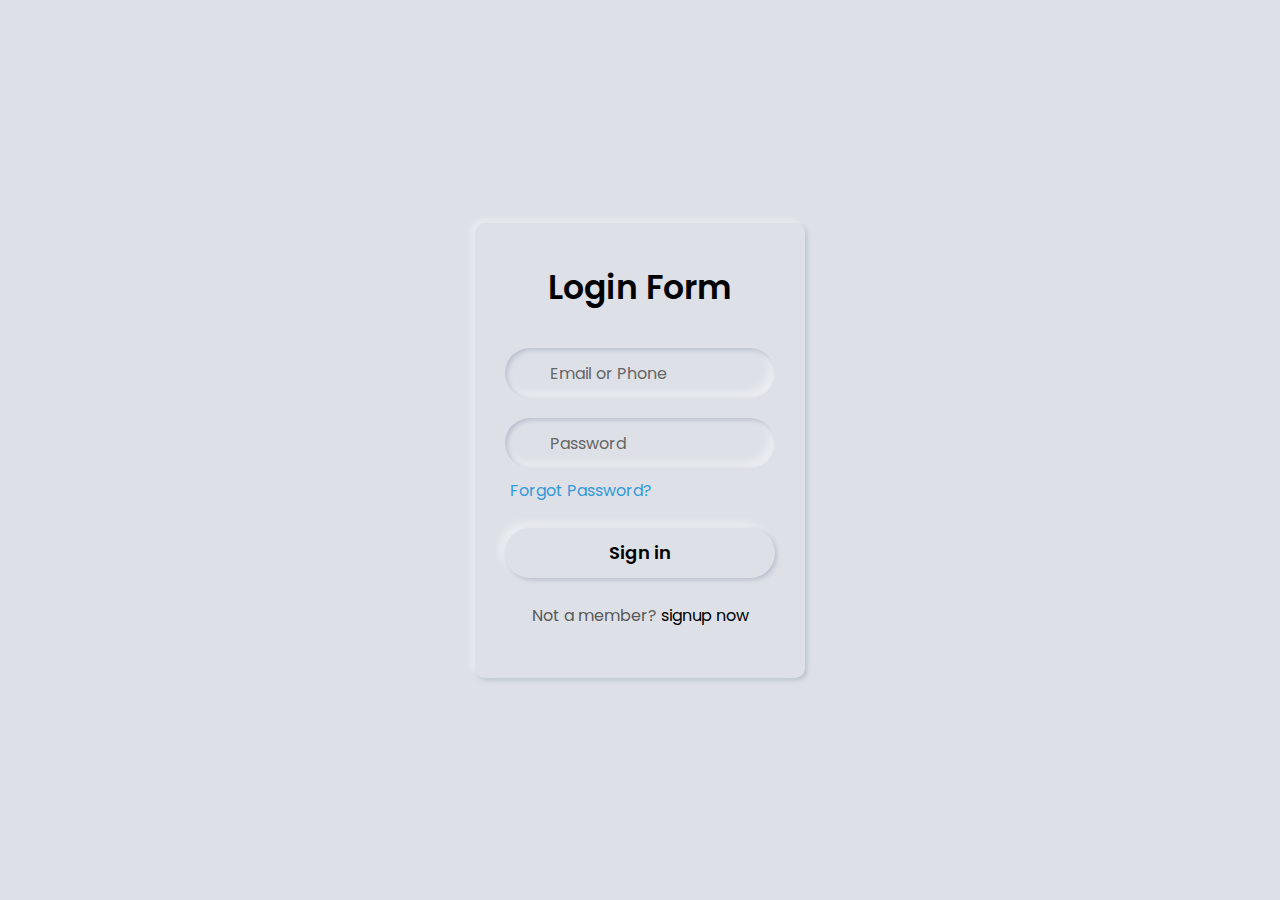
<file: join.html>
<!doctype html>
<html lang="en">
  <head>
    <meta charset="utf-8">
    <meta name="viewport" content="width=device-width, initial-scale=1">
    <title>Bootstrap demo</title>
    <link href="https://cdn.jsdelivr.net/npm/bootstrap@5.3.0/dist/css/bootstrap.min.css" rel="stylesheet" integrity="sha384-9ndCyUaIbzAi2FUVXJi0CjmCapSmO7SnpJef0486qhLnuZ2cdeRhO02iuK6FUUVM" crossorigin="anonymous">
<link rel="stylesheet" href="./join.css">  
</head>
  <body>
    <div class="content">
 
        <div class="text">Login Form</div>
        <form action="#">
          <div class="field">
            <span class="fas fa-user"></span>
            <input type="text" required>
            <label>Email or Phone</label>
          </div>
          <div class="field">
            <span class="fas fa-lock"></span>
            <input type="password">
            <label>Password</label>
          </div>
          <div class="forgot-pass"><a href="#">Forgot Password?</a></div>
          <button>Sign in</button>
          <div class="signup">Not a member?
            <a href="./signup.html">signup now</a>
          </div>
        </form>
    </div>

    <script src="https://cdn.jsdelivr.net/npm/bootstrap@5.3.0/dist/js/bootstrap.bundle.min.js" integrity="sha384-geWF76RCwLtnZ8qwWowPQNguL3RmwHVBC9FhGdlKrxdiJJigb/j/68SIy3Te4Bkz" crossorigin="anonymous"></script>
  </body>
</html>
</file>
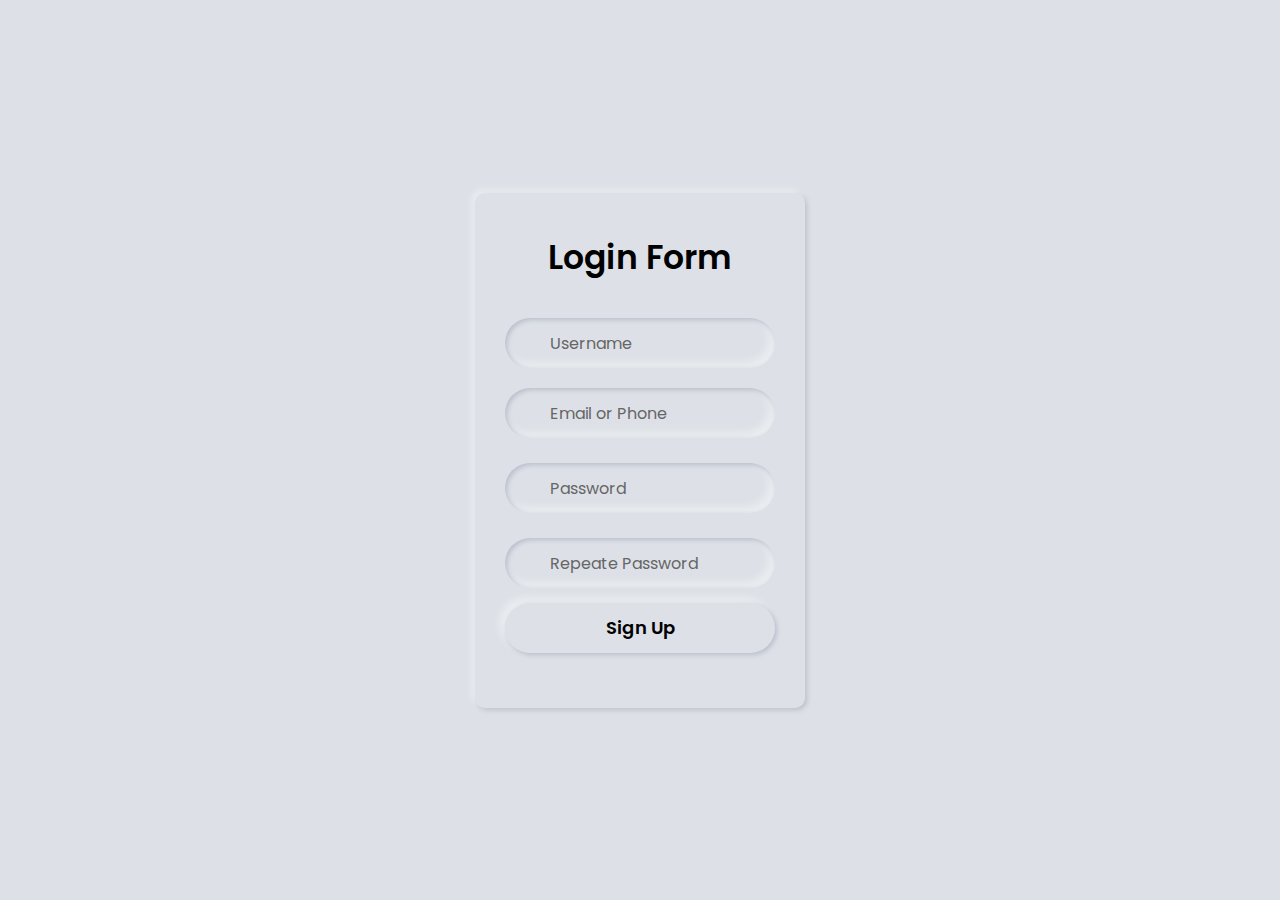
<file: signup.html>
<!doctype html>
<html lang="en">

<head>
    <meta charset="utf-8">
    <meta name="viewport" content="width=device-width, initial-scale=1">
    <title>Bootstrap demo</title>
    <link href="https://cdn.jsdelivr.net/npm/bootstrap@5.3.0/dist/css/bootstrap.min.css" rel="stylesheet"
        integrity="sha384-9ndCyUaIbzAi2FUVXJi0CjmCapSmO7SnpJef0486qhLnuZ2cdeRhO02iuK6FUUVM" crossorigin="anonymous">
    <link rel="stylesheet" href="./signup.css">
</head>

<body>

    <div class="content">

        <div class="text">Login Form</div>
        <form action="#">
            <div class="field">
                <span class="fas fa-user"></span>
                <input type="text" required>
                <label>Username</label>
            </div>
            <div class="field">
                <span class="fas fa-user"></span>
                <input type="text" required>
                <label>Email or Phone</label>
            </div>
            <br>
            <div class="field">
                <span class="fas fa-lock"></span>
                <input type="password">
                <label>Password</label>
            </div>
            <br>
            <div class="field">
                <span class="fas fa-lock"></span>
                <input type="password">
                <label>Repeate Password</label>
            </div>
       
            <button>Sign Up</button>
          
        </form>
    </div>


    <script src="https://cdn.jsdelivr.net/npm/bootstrap@5.3.0/dist/js/bootstrap.bundle.min.js"
        integrity="sha384-geWF76RCwLtnZ8qwWowPQNguL3RmwHVBC9FhGdlKrxdiJJigb/j/68SIy3Te4Bkz"
        crossorigin="anonymous"></script>
</body>

</html>
</file>
<file: join.css>
@import url('https://fonts.googleapis.com/css2?family=Poppins&display=swap');
*{
  margin:0;
  padding: 0;
  box-sizing: border-box;
  font-family: 'Poppins', sans-serif;
}

html,body{
  height: 100%;
}

body{
  display: grid;
  place-items: center;
  text-align: center;
  background: #dde1e7;
}

.content{
  width: 330px;
  background: #dde1e7;
  border-radius: 10px;
  padding: 40px 30px;
  box-shadow: -3px -3px 7px #ffffff73,
              2px 2px 5px rgba(94, 104, 121, 0.288);
}

.content .text{
  font-size: 33px;
  font-weight: 600;
  margin-bottom: 35px;
  color: #000;
}

.content .field{
  height: 50px;
  width: 100%;
  display: flex;
  position: relative;
}

.field input{
  height: 100%;
  width: 100%;
  padding-left: 45px;
  font-size: 18px;
  outline: none;
  border: none;
  color: #595959;
  background: #dde1e7;
  border-radius: 25px;
  box-shadow: inset 2px 2px 5px #babecc,
              inset -5px -5px 10px #ffffff73;
}

.field input:focus ~ label{
  box-shadow: inset 2px 2px 5px #babecc,
              inset -1px -1px 2px #ffffff73;
}

.field:nth-child(2){
  margin-top: 20px;
}

.field span{
  position: absolute;
  width: 50px;
  line-height: 50px;
  color: #595959;
}

.field label{
  position: absolute;
  top: 50%;
  left: 45px;
  pointer-events: none;
  color: #666666;
  transform: translateY(-50%);
}


.field input:focus ~ label{
  opacity: 0;
}

.forgot-pass{
  text-align: left;
  margin: 10px 0 10px 5px;
}

.forgot-pass a{
  font-size: 16px;
  color: #3498db;
  text-decoration: none;
}

.forgot-pass:hover a{
  text-decoration: underline;
}

button{
  margin: 15px 0;
  width: 100%;
  height: 50px;
  color: #000;
  font-size: 18px;
  font-weight: 600;
  background: #dde1e7;
  border: none;
  outline: none;
  cursor: pointer;
  border-radius: 25px;
  box-shadow: 2px 2px 5px #babecc,
              -5px -5px 10px #ffffff73;
}

button:focus{
  color: #3498db;
  box-shadow: inset 2px 2px 5px #babecc,
              inset -5px -5px 10px #ffffff73;
}

.signup{
  font-size: 16px;
  color: #595959;
  margin: 10px 0;
}

.signup a{
  color: #000;
  text-decoration: none;
}

.signup a:hover{
  text-decoration: underline;
}
</file>
<file: signup.css>
@import url('https://fonts.googleapis.com/css2?family=Poppins&display=swap');
*{
  margin:0;
  padding: 0;
  box-sizing: border-box;
  font-family: 'Poppins', sans-serif;
}

html,body{
  height: 100%;
}

body{
  display: grid;
  place-items: center;
  text-align: center;
  background: #dde1e7;
}

.content{
  width: 330px;
  background: #dde1e7;
  border-radius: 10px;
  padding: 40px 30px;
  box-shadow: -3px -3px 7px #ffffff73,
              2px 2px 5px rgba(94, 104, 121, 0.288);
}

.content .text{
  font-size: 33px;
  font-weight: 600;
  margin-bottom: 35px;
  color: #000;
}

.content .field{
  height: 50px;
  width: 100%;
  display: flex;
  position: relative;
}

.field input{
  height: 100%;
  width: 100%;
  padding-left: 45px;
  font-size: 18px;
  outline: none;
  border: none;
  color: #595959;
  background: #dde1e7;
  border-radius: 25px;
  box-shadow: inset 2px 2px 5px #babecc,
              inset -5px -5px 10px #ffffff73;
}

.field input:focus ~ label{
  box-shadow: inset 2px 2px 5px #babecc,
              inset -1px -1px 2px #ffffff73;
}

.field:nth-child(2){
  margin-top: 20px;
}

.field span{
  position: absolute;
  width: 50px;
  line-height: 50px;
  color: #595959;
}

.field label{
  position: absolute;
  top: 50%;
  left: 45px;
  pointer-events: none;
  color: #666666;
  transform: translateY(-50%);
}


.field input:focus ~ label{
  opacity: 0;
}

.forgot-pass{
  text-align: left;
  margin: 10px 0 10px 5px;
}

.forgot-pass a{
  font-size: 16px;
  color: #3498db;
  text-decoration: none;
}

.forgot-pass:hover a{
  text-decoration: underline;
}

button{
  margin: 15px 0;
  width: 100%;
  height: 50px;
  color: #000;
  font-size: 18px;
  font-weight: 600;
  background: #dde1e7;
  border: none;
  outline: none;
  cursor: pointer;
  border-radius: 25px;
  box-shadow: 2px 2px 5px #babecc,
              -5px -5px 10px #ffffff73;
}

button:focus{
  color: #3498db;
  box-shadow: inset 2px 2px 5px #babecc,
              inset -5px -5px 10px #ffffff73;
}

.signup{
  font-size: 16px;
  color: #595959;
  margin: 10px 0;
}

.signup a{
  color: #000;
  text-decoration: none;
}

.signup a:hover{
  text-decoration: underline;
}
</file>
